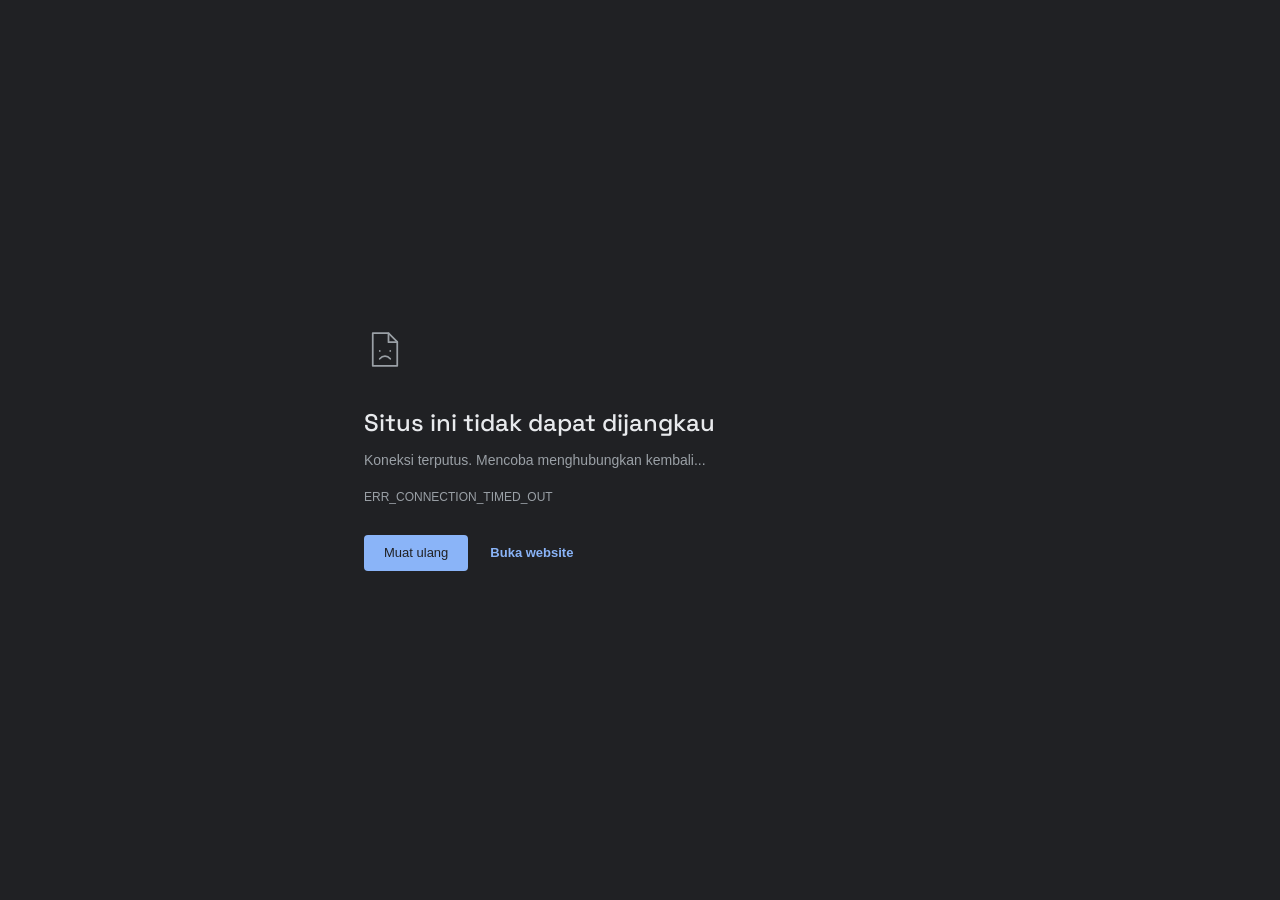
<file: index.html>
<!DOCTYPE html>
<html lang="id">
<head>
  <meta charset="UTF-8">
  <meta name="viewport" content="width=device-width, initial-scale=1.0">
  <meta name="description" content="Portfolio Galih Tegar As'abiman - Junior Web Developer">
  <title>Galih Tegar — Portfolio</title>
  <script>
    if (sessionStorage.getItem("portfolio-opening-complete") !== "1") {
      window.location.replace("indexop.html");
    }
  </script>
  <link rel="stylesheet" href="style.css">
</head>
<body>
  <div class="noise"></div>

  <header class="navbar">
    <div class="brand">
      <button class="brand-mark theme-toggle" type="button" aria-label="Ganti ke mode terang" aria-pressed="false" title="Ganti tema">
        <img class="theme-icon" src="sun_icon.png" alt="">
      </button>
      <a class="brand-name" href="#home">GALIH TEGAR</a>
    </div>

    <nav class="nav-links" id="site-menu" aria-label="Navigasi utama">
      <a class="active" href="#home">Home</a>
      <a href="#about">About</a>
      <a href="#projects">Projects</a>
      <a href="#skills">Skills</a>
    </nav>

    <button class="menu-toggle" type="button" aria-label="Buka menu" aria-expanded="false" aria-controls="site-menu">
      <span></span><span></span><span></span>
    </button>
    <a class="nav-button" href="#contact">Let's Talk <span>↗</span></a>
  </header>

  <main>
    <section class="hero section" id="home">
      <div class="hero-copy">
        <div class="eyebrow"><span></span> PROJECTS PORTOFOLIO</div>
        <p class="intro">Hi, I'm <strong>Galih Tegar As'abiman</strong></p>

        <h1>FULL<br><em>STACK</em><br>DEVELOPER</h1>

        <p class="hero-text">
          Pelajar RPL yang sedang mengembangkan kemampuan di bidang
          <strong>web development</strong>, UI, dan teknologi digital.
          Saya suka membuat website yang rapi, responsif, dan mudah digunakan.
        </p>

        <div class="hero-actions">
          <a class="primary-btn" href="#projects">Lihat Project <span>→</span></a>
          <a class="secondary-btn" href="#contact">Hubungi Saya</a>
        </div>

        <div class="mini-info">
          <div><small>CLASS</small><strong>X RPL 1</strong></div>
          <div><small>FOCUS</small><strong>FULL STACK DEVELOPER</strong></div>
          <div><small>LOCATION</small><strong>MALANG, ID</strong></div>
        </div>
      </div>

      <div class="hero-visual">
        <div class="orbit orbit-one"></div>
        <div class="orbit orbit-two"></div>

        <div class="profile-card">
          <div class="card-top">
            <span>PROFILE / 01</span>
            <span>2026</span>
          </div>

          <div class="photo-wrap">
            <div class="photo-placeholder">
              <img src="foto_profil.jpeg" alt="foto profil">
            </div>
          </div>

          <div class="profile-bottom">
            <div class="profile-title">
              <small>JUNIOR</small>
              <h2>WEB<br>DEVELOPER</h2>
            </div>
            <div class="profile-socials" aria-label="Media sosial">
              <a class="profile-social-link" href="https://github.com/galihkanesa" target="_blank" rel="noopener noreferrer" aria-label="Buka profil GitHub">
                <img class="profile-social-icon github-icon" src="Github_icon.png" alt="" title="GitHub">
              </a>
              <a class="profile-social-link" href="https://www.instagram.com/tgrrr_00?psln=OG8zd2Q2bWl6cTgy" target="_blank" rel="noopener noreferrer" aria-label="Buka profil Instagram">
                <img class="profile-social-icon" src="instagram_icon.png" alt="" title="Instagram">
              </a>
            </div>
          </div>
        </div>

        <div class="floating-tag tag-one">HTML / CSS / JS</div>
      </div>
    </section>

    <div class="tech-strip" aria-label="Technology skills">
      <div class="tech-track">
        <div class="tech-group">
          <span>HTML</span><i>•</i><span>CSS</span><i>•</i><span>JAVASCRIPT</span>
          <i>•</i><span>GIT</span><i>•</i><span>GITHUB</span><i>•</i>
          <span>VERCEL</span><i>•</i><span>RESPONSIVE DESIGN</span>
        </div>
        <div class="tech-group" aria-hidden="true">
          <span>HTML</span><i>•</i><span>CSS</span><i>•</i><span>JAVASCRIPT</span>
          <i>•</i><span>GIT</span><i>•</i><span>GITHUB</span><i>•</i>
          <span>VERCEL</span><i>•</i><span>RESPONSIVE DESIGN</span>
        </div>
      </div>
    </div>

    <section class="section about" id="about">
      <div class="section-label">02 / ABOUT</div>
      <div class="about-grid">
        <h2>Curious mind.<br><span>Creative builder.</span></h2>
        <div class="about-copy">
          <p>
            Saya adalah siswa <strong>Rekayasa Perangkat Lunak</strong> yang
            sedang belajar membangun website dari dasar hingga deployment.
            Saya tertarik pada cara desain dan kode bekerja bersama untuk
            menghasilkan pengalaman digital yang menarik.
          </p>
          <p>
            Saat ini saya banyak berlatih dengan HTML, CSS, JavaScript,
            Git, GitHub, dan deployment menggunakan Vercel.
          </p>
          <a class="text-link" href="#contact">Mari terhubung →</a>
        </div>
      </div>
    </section>

    <section class="section projects" id="projects">
      <div class="section-heading">
        <div class="section-label">03 / SELECTED WORK</div>
        <p>Beberapa project latihan yang saya kerjakan.</p>
      </div>

      <div class="project-grid" aria-label="Daftar project, geser ke samping untuk melihat lainnya">
        <article class="project project-large">
          <div class="project-number">01</div>
          <div class="project-art project-preview">
            <div class="preview-toolbar" aria-hidden="true">
              <span class="preview-dots"><i></i><i></i><i></i></span>
              <span class="preview-address">tugas-1-galih-smkn1kepanjen.vercel.app</span>
            </div>
            <iframe class="preview-frame" src="https://tugas-1-galih-smkn1kepanjen.vercel.app/" title="Pratinjau project mengenal HTML dan CSS" loading="lazy" sandbox="allow-scripts" scrolling="no" tabindex="-1"></iframe>
          </div>
          <div class="project-meta">
            <div>
              <h3>mengenal html dan css</h3>
              <p>Project pertama untuk mempelajari dasar-dasar HTML dan CSS.</p>
              <a class="project-link" href="https://tugas-1-galih-smkn1kepanjen.vercel.app/" target="_blank" rel="noopener noreferrer">Buka project <span>↗</span></a>
            </div>
            <span>HTML + CSS</span>
          </div>
        </article>

        <article class="project">
          <div class="project-number">02</div>
          <div class="project-art project-preview">
            <div class="preview-toolbar" aria-hidden="true">
              <span class="preview-dots"><i></i><i></i><i></i></span>
              <span class="preview-address">tugas-2-galihtegar-smkn1kepanjen.vercel.app</span>
            </div>
            <iframe class="preview-frame" src="https://tugas-2-galihtegar-smkn1kepanjen.vercel.app/" title="Pratinjau project Mobile Responsive Design" loading="lazy" sandbox="allow-scripts" scrolling="no" tabindex="-1"></iframe>
          </div>
          <div class="project-meta">
            <div>
              <h3>Mobile Responsive Design</h3>
              <p>Desain website yang menyesuaikan ukuran layar perangkat mobile.</p>
              <a class="project-link" href="https://tugas-2-galihtegar-smkn1kepanjen.vercel.app/" target="_blank" rel="noopener noreferrer">Buka project <span>↗</span></a>
            </div>
            <span>HTML + CSS</span>
          </div>
        </article>

        <article class="project">
          <div class="project-number">03</div>
          <div class="project-art project-preview">
            <div class="preview-toolbar" aria-hidden="true">
              <span class="preview-dots"><i></i><i></i><i></i></span>
              <span class="preview-address">tugas-3-galih-smkn1kepanjen.vercel.app</span>
            </div>
            <iframe class="preview-frame" src="https://tugas-3-galih-smkn1kepanjen.vercel.app/" title="Pratinjau project Web Responsive" loading="lazy" sandbox="allow-scripts" scrolling="no" tabindex="-1"></iframe>
          </div>
          <div class="project-meta">
            <div>
              <h3>Web responsive</h3>
              <p>membuat web yang responsive dan dapat di klik</p>
              <a class="project-link" href="https://tugas-3-galih-smkn1kepanjen.vercel.app/" target="_blank" rel="noopener noreferrer">Buka project <span>↗</span></a>
            </div>
            <span>HTML + CSS + JS</span>
          </div>
        </article>

        <!-- Salin blok ini untuk menambahkan project baru. -->
        <article class="project">
          <div class="project-number">04</div>
          <div class="project-art project-preview">
            <div class="preview-toolbar" aria-hidden="true">
              <span class="preview-dots"><i></i><i></i><i></i></span>
              <span class="preview-address">portofolioubig.vercel.app</span>
            </div>
            <iframe class="preview-frame" src="https://portofolioubig.vercel.app/" title="Pratinjau project portfolio" loading="lazy" sandbox="allow-scripts" scrolling="no" tabindex="-1"></iframe>
          </div>
          <div class="project-meta">
            <div>
              <h3>Create portofolio
              </h3>
              <p>Membuat portofolio pribadi untuk menampilkan project dan keterampilan.</p>
              <a class="project-link" href="https://portofolioubig.vercel.app/" target="_blank" rel="noopener noreferrer">Buka project <span>↗</span></a>
            </div>
            <span>HTML + CSS + JS</span>
          </div>
        </article>
      </div>
    </section>

    <section class="section skills" id="skills">
      <div class="section-label">04 / TOOLBOX</div>
      <div class="skills-layout">
        <h2>Tools I use<br><span>to build things.</span></h2>
        <div class="skill-list">
          <div><b>01</b><span>HTML</span><small>Structure</small></div>
          <div><b>02</b><span>CSS</span><small>Interface</small></div>
          <div><b>03</b><span>JavaScript</span><small>Interaction</small></div>
          <div><b>04</b><span>Git & GitHub</span><small>Version Control</small></div>
          <div><b>05</b><span>Vercel</span><small>Deployment</small></div>
        </div>
      </div>
    </section>

    <section class="section contact" id="contact">
      <div class="contact-card">
        <div class="section-label">05 / CONTACT</div>
        <h2>Have an idea?<br><em>Let's build it.</em></h2>
        <p>Terbuka untuk project sekolah, latihan coding, dan kolaborasi sederhana.</p>
        <a class="primary-btn" href="halaman_email.html">Kirim Email <span>↗</span></a>
      </div>
    </section>
  </main>

  <footer>
    <span>© 2026 GALIH TEGAR AS'ABIMAN</span>
    <span>MADE WITH HTML • CSS • JS</span>
  </footer>

  <script src="script.js"></script>
</body>
</html>
</file>
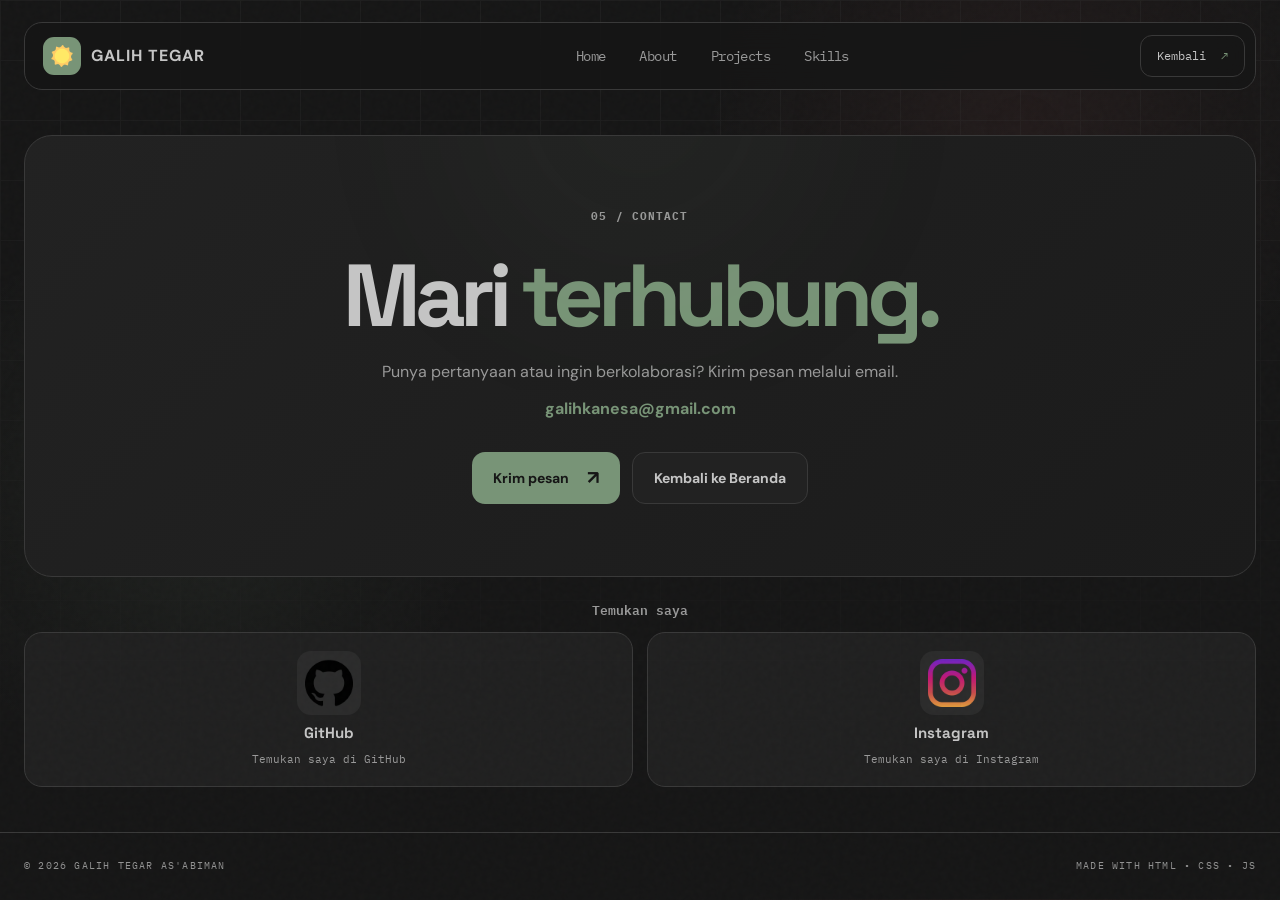
<file: halaman_email.html>
<!DOCTYPE html>
<html lang="id">
<head>
    <meta charset="UTF-8">
    <meta name="viewport" content="width=device-width, initial-scale=1.0">
    <meta name="description" content="Hubungi Galih Tegar As'abiman melalui email.">
    <title>Hubungi Saya — Galih Tegar</title>
    <link rel="stylesheet" href="style.css">
</head>
<body>
    <div class="noise"></div>

    <header class="navbar">
        <div class="brand">
            <button class="brand-mark theme-toggle" type="button" aria-label="Ganti ke mode terang" aria-pressed="false" title="Ganti tema">
                <img class="theme-icon" src="sun_icon.png" alt="">
            </button>
            <a class="brand-name" href="index.html">GALIH TEGAR</a>
        </div>

        <nav class="nav-links" id="site-menu" aria-label="Navigasi utama">
            <a href="index.html#home">Home</a>
            <a href="index.html#about">About</a>
            <a href="index.html#projects">Projects</a>
            <a href="index.html#skills">Skills</a>
        </nav>

        <button class="menu-toggle" type="button" aria-label="Buka menu" aria-expanded="false" aria-controls="site-menu">
            <span></span><span></span><span></span>
        </button>
        <a class="nav-button" href="index.html">Kembali <span>↗</span></a>
    </header>

    <main class="section email-page">
        <section class="contact-card" aria-labelledby="email-title">
            <div class="section-label">05 / CONTACT</div>
            <h1 id="email-title">Mari <em>terhubung.</em></h1>
            <p>
                Punya pertanyaan atau ingin berkolaborasi? Kirim pesan melalui email.
            </p>
            <a class="email-address" href="mailto:galihkanesa@gmail.com">
                galihkanesa@gmail.com
            </a>
            <div class="email-actions">
                <a class="primary-btn" href="https://mail.google.com/mail/?view=cm&amp;fs=1&amp;to=galihkanesa%40gmail.com" target="_blank" rel="noopener noreferrer">
                    Krim pesan <span>↗</span>
                </a>
                <a class="secondary-btn" href="index.html">Kembali ke Beranda</a>
            </div>
        </section>

        <section class="socials" aria-labelledby="socials-title">
            <h2 id="socials-title">Temukan saya</h2>
            <div class="social-grid">
                <a class="social-card" href="https://github.com/galihkanesa" target="_blank" rel="noopener noreferrer" aria-label="Buka profil GitHub">
                    <img class="social-logo github-icon" src="Github_icon.png" alt="Logo GitHub">
                    <h3>GitHub</h3>
                    <p>Temukan saya di GitHub</p>
                </a>
                <a class="social-card" href="https://www.instagram.com/tgrrr_00?psln=OG8zd2Q2bWl6cTgy" target="_blank" rel="noopener noreferrer" aria-label="Buka profil Instagram">
                    <img class="social-logo" src="instagram_icon.png" alt="Logo Instagram">
                    <h3>Instagram</h3>
                    <p>Temukan saya di Instagram</p>
                </a>
            </div>
        </section>
    </main>

    <footer>
        <span>© 2026 GALIH TEGAR AS'ABIMAN</span>
        <span>MADE WITH HTML • CSS • JS</span>
    </footer>
    <script src="script.js"></script>
</body>
</html>
</file>
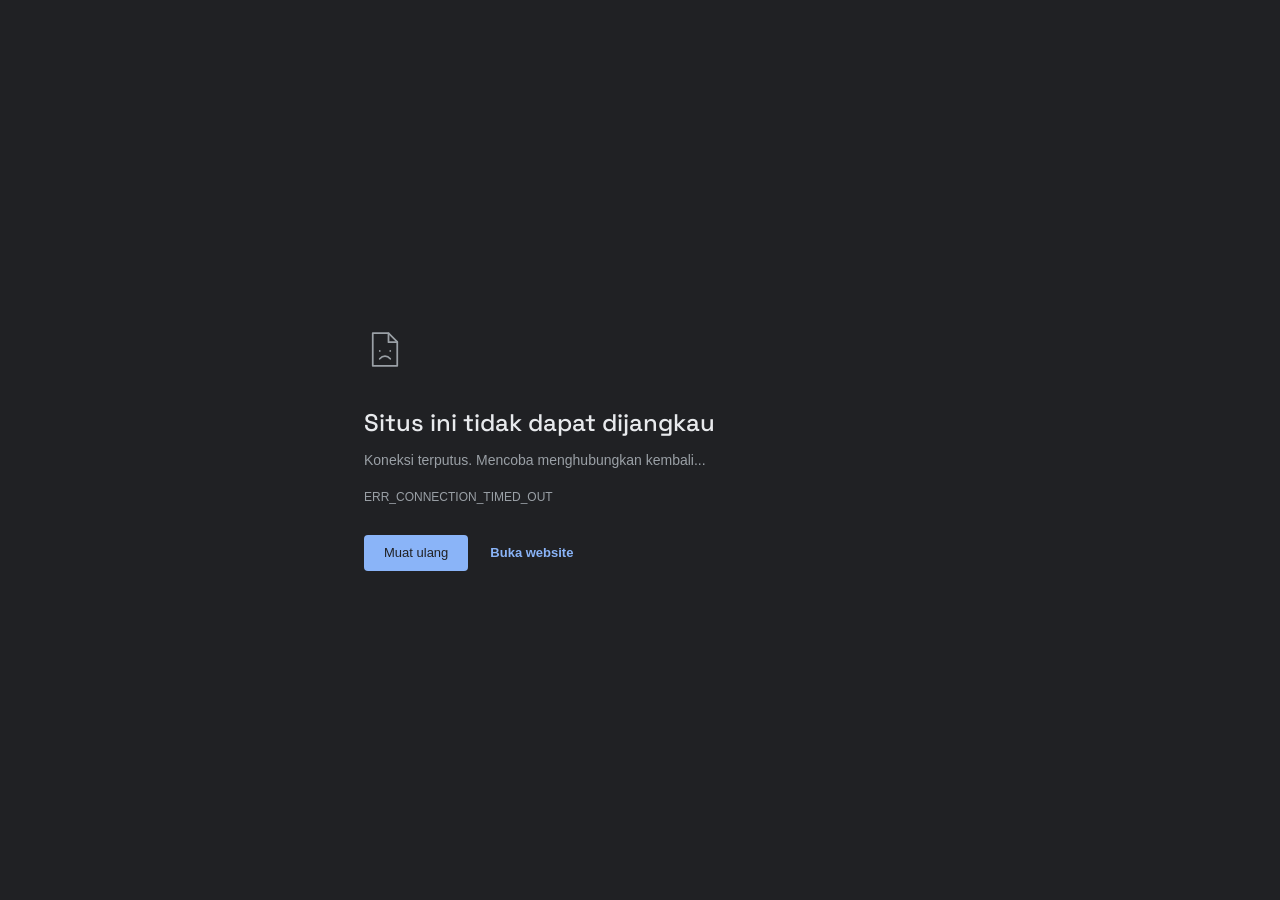
<file: indexop.html>
<!DOCTYPE html>
<html lang="id">
<head>
  <meta charset="UTF-8">
  <meta name="viewport" content="width=device-width, initial-scale=1.0">
  <meta name="description" content="Opening portfolio Galih Tegar As'abiman">
  <title>Menghubungkan — Galih Tegar</title>
  <link rel="stylesheet" href="style.css">
</head>
<body>
  <section class="network-opening" aria-labelledby="network-opening-title" aria-describedby="network-opening-status">
    <div class="network-error-page">
      <svg class="network-error-icon" viewBox="0 0 48 48" aria-hidden="true">
        <path d="M10 4.75h18l10 10V42H10z"></path>
        <path d="M28 5v10h10M18 25h.01M30 25h.01M18 34c3.5-4 8.5-4 12 0"></path>
      </svg>
      <h2 id="network-opening-title">Situs ini tidak dapat dijangkau</h2>
      <p class="network-message" id="network-opening-status" aria-live="polite">
        Koneksi terputus. Mencoba menghubungkan kembali...
      </p>
      <p class="network-error-code">ERR_CONNECTION_TIMED_OUT</p>
      <div class="network-actions">
        <button class="network-retry" type="button">Muat ulang</button>
        <button class="network-continue" type="button">Buka website</button>
      </div>
      <noscript>
        <p class="network-message"><a href="index.html">Lanjut ke website</a></p>
      </noscript>
    </div>
  </section>
  <script>
    const networkStatus = document.querySelector("#network-opening-status");
    const retryButton = document.querySelector(".network-retry");
    const continueButton = document.querySelector(".network-continue");
    let openingTimer;
    let statusTimer;

    function openPortfolio() {
      window.clearTimeout(openingTimer);
      window.clearTimeout(statusTimer);
      sessionStorage.setItem("portfolio-opening-complete", "1");
      window.location.replace("index.html");
    }

    function startOpening() {
      window.clearTimeout(openingTimer);
      window.clearTimeout(statusTimer);
      networkStatus.textContent = "Koneksi terputus. Mencoba menghubungkan kembali...";
      statusTimer = window.setTimeout(() => {
        networkStatus.textContent = "Koneksi tersambung kembali. Membuka website...";
      }, 2600);
      openingTimer = window.setTimeout(openPortfolio, 4300);
    }

    if (sessionStorage.getItem("portfolio-opening-complete") === "1") {
      window.location.replace("index.html");
    } else {
      startOpening();
      retryButton.addEventListener("click", startOpening);
      continueButton.addEventListener("click", openPortfolio);
    }
  </script>
</body>
</html>
</file>
<file: style.css>
@import url('https://fonts.googleapis.com/css2?family=DM+Sans:wght@400;500;600;700&family=IBM+Plex+Mono:wght@400;500;600&family=Space+Grotesk:wght@500;600;700&display=swap');

:root {
  color-scheme: dark;
  --bg: #161616;
  --panel: #222222;
  --panel-2: #2b2b2b;
  --text: #c5c5c5;
  --muted: #999999;
  --line: #393939;
  --accent: #789477;
  --accent-2: #b85c5c;
  --accent-text: #161616;
  --glow-purple: rgba(184, 92, 92, .08);
  --glow-green: rgba(120, 148, 119, .09);
  --navbar-bg: rgba(22, 22, 22, .88);
  --secondary-bg: #222222;
  --strip-bg: #222222;
  --strip-text: #c5c5c5;
  --intro-color: #b5b5b5;
  --hero-strong-color: #dedede;
  --contact-gradient: linear-gradient(135deg, #222222, #1b1b1b);
  --social-bg: rgba(34, 34, 34, .88);
  --social-placeholder: #1b1b1b;
  --footer-color: #929292;
  --card-gradient: linear-gradient(145deg, #303030, #222222);
  --photo-gradient: radial-gradient(circle at 50% 35%, #454545, #222222 60%);
  --hover-border: #789477;
  --placeholder-border: #666666;
  --orbit-border: #414141;
  --font-mono: "IBM Plex Mono", "Courier New", monospace;
  --chrome-bg: #202124;
  --chrome-text: #e8eaed;
  --chrome-muted: #9aa0a6;
  --chrome-button: #8ab4f8;
  --chrome-button-text: #202124;
  --max: 1240px;
}

:root[data-theme="light"] {
  --bg: #f4f5f2;
  --panel: #e5e7e3;
  --panel-2: #ffffff;
  --text: #292d2a;
  --muted: #626963;
  --line: #cbd0ca;
  --accent: #547a57;
  --accent-2: #b65c57;
  --accent-text: #f4f5f2;
  --glow-purple: rgba(182, 92, 87, .07);
  --glow-green: rgba(84, 122, 87, .08);
  --navbar-bg: rgba(244, 245, 242, .9);
  --secondary-bg: #e5e7e3;
  --strip-bg: #e5e7e3;
  --strip-text: #292d2a;
  --intro-color: #4c534e;
  --hero-strong-color: #292d2a;
  --contact-gradient: linear-gradient(135deg, #e5e7e3, #f4f5f2);
  --social-bg: rgba(229, 231, 227, .9);
  --social-placeholder: #f4f5f2;
  --footer-color: #626963;
  --card-gradient: linear-gradient(145deg, #e5e7e3, #d9ddd8);
  --photo-gradient: radial-gradient(circle at 50% 35%, #d4d9d3, #e5e7e3 60%);
  --hover-border: #547a57;
  --placeholder-border: #a5ada5;
  --orbit-border: #cbd0ca;
  --chrome-bg: #ffffff;
  --chrome-text: #202124;
  --chrome-muted: #5f6368;
  --chrome-button: #1a73e8;
  --chrome-button-text: #ffffff;
  color-scheme: light;
}

* {
  box-sizing: border-box;
  margin: 0;
  padding: 0
}

html {
  scroll-behavior: smooth;
  scroll-padding-top: 100px
}

main section[id] {
  scroll-margin-top: 100px
}

body {
  background:
    radial-gradient(circle at 80% 15%, var(--glow-purple), transparent 25%),
    radial-gradient(circle at 15% 55%, var(--glow-green), transparent 24%),
    var(--bg);
  color: var(--text);
  font-family: "DM Sans", sans-serif;
  line-height: 1.6;
  overflow-x: hidden;
  transition: background .45s ease, color .45s ease;
}

body.intro-active {
  overflow: hidden
}

.network-opening {
  position: fixed;
  inset: 0;
  z-index: 100;
  display: grid;
  place-items: center;
  padding: 24px;
  background: var(--chrome-bg);
  color: var(--chrome-text);
  transition: opacity .45s ease, visibility .45s ease
}

.network-opening.is-dismissed {
  visibility: hidden;
  opacity: 0;
  pointer-events: none
}

.network-error-page {
  width: min(100%, 600px);
  padding: 24px;
  font-family: Arial, sans-serif;
  animation: networkAppear .45s ease both
}

.network-error-icon {
  width: 42px;
  height: 42px;
  margin-bottom: 28px;
  fill: none;
  stroke: var(--chrome-muted);
  stroke-width: 2;
  stroke-linecap: round;
  stroke-linejoin: round
}

.network-error-page h2 {
  font-size: 24px;
  font-weight: 500;
  letter-spacing: 0;
  line-height: 1.3
}

.network-message {
  min-height: 24px;
  max-width: 520px;
  margin-top: 12px;
  color: var(--chrome-muted);
  font-size: 14px;
  line-height: 1.5
}

.network-error-code {
  margin-top: 14px;
  color: var(--chrome-muted);
  font-size: 12px
}

.network-actions {
  display: flex;
  align-items: center;
  gap: 22px;
  margin-top: 28px
}

.network-retry,
.network-continue {
  min-height: 36px;
  padding: 0 20px;
  border: 0;
  border-radius: 4px;
  font: 500 13px Arial, sans-serif;
  cursor: pointer;
  transition: filter .2s ease, transform .2s ease
}

.network-retry:hover,
.network-continue:hover {
  filter: brightness(1.08);
  transform: translateY(-1px)
}

.network-continue {
  padding: 0;
  background: transparent;
  color: var(--chrome-button);
  font-weight: 600
}

.network-retry {
  background: var(--chrome-button);
  color: var(--chrome-button-text)
}

@keyframes networkAppear {
  from {
    opacity: 0;
    transform: translateY(12px) scale(.98)
  }

  to {
    opacity: 1;
    transform: translateY(0) scale(1)
  }
}

body:before {
  content: "";
  position: fixed;
  inset: 0;
  pointer-events: none;
  opacity: .24;
  background-image: linear-gradient(var(--line) 1px, transparent 1px), linear-gradient(90deg, var(--line) 1px, transparent 1px);
  background-size: 60px 60px;
  mask-image: linear-gradient(to bottom, black, transparent 90%);
}

.noise {
  position: fixed;
  inset: 0;
  pointer-events: none;
  opacity: .025;
  background-image: url("data:image/svg+xml,%3Csvg viewBox='0 0 180 180' xmlns='http://www.w3.org/2000/svg'%3E%3Cfilter id='n'%3E%3CfeTurbulence type='fractalNoise' baseFrequency='.9' numOctaves='3' stitchTiles='stitch'/%3E%3C/filter%3E%3Crect width='100%25' height='100%25' filter='url(%23n)' opacity='.8'/%3E%3C/svg%3E")
}

a {
  color: inherit;
  text-decoration: none
}

.navbar {
  width: min(calc(100% - 48px), var(--max));
  margin: 22px auto 0;
  height: 68px;
  padding: 0 10px 0 18px;
  border: 1px solid var(--line);
  border-radius: 18px;
  background: var(--navbar-bg);
  backdrop-filter: blur(18px);
  display: flex;
  align-items: center;
  justify-content: space-between;
  position: sticky;
  top: 14px;
  z-index: 20;
}

.brand {
  display: flex;
  align-items: center;
  gap: 10px;
  font-weight: 700;
  letter-spacing: .06em
}

.brand-mark {
  display: grid;
  place-items: center;
  width: 38px;
  height: 38px;
  border-radius: 11px;
  background: var(--accent);
  color: var(--accent-text);
  font-size: 20px;
  border: 0;
  cursor: pointer;
  transition: transform .3s ease, box-shadow .3s ease, background .45s ease, color .45s ease
}

.theme-toggle:hover {
  transform: translateY(-3px) rotate(-10deg) scale(1.1);
  box-shadow: 0 8px 22px color-mix(in srgb, var(--accent) 38%, transparent)
}

.theme-toggle:active {
  transform: scale(.92)
}

.theme-toggle:focus-visible {
  outline: 2px solid var(--text);
  outline-offset: 4px
}

.theme-icon {
  display: block;
  width: 22px;
  height: 22px;
  object-fit: contain;
  transition: transform .45s cubic-bezier(.2, .8, .2, 1)
}

.theme-toggle:hover .theme-icon {
  transform: rotate(35deg)
}

.muted {
  color: var(--muted)
}

.nav-links {
  display: flex;
  gap: 34px;
  margin-left: 80px
}

.menu-toggle {
  display: none;
  width: 40px;
  height: 40px;
  align-items: center;
  justify-content: center;
  gap: 3px;
  border: 1px solid var(--line);
  border-radius: 12px;
  background: var(--secondary-bg);
  cursor: pointer
}

.menu-toggle span {
  width: 4px;
  height: 4px;
  border-radius: 50%;
  background: var(--text)
}

.nav-links a {
  color: var(--muted);
  font-size: 14px;
  font-family: var(--font-mono);
  letter-spacing: -.04em;
  transition: .2s
}

.nav-links a:hover,
.nav-links .active {
  color: var(--text)
}

.nav-links .active:after {
  content: "";
  display: block;
  height: 2px;
  background: var(--accent);
  margin-top: 5px
}

.nav-button {
  border: 1px solid var(--line);
  border-radius: 12px;
  padding: 10px 16px;
  font-size: 12px;
  font-family: var(--font-mono)
}

.nav-button span {
  color: var(--accent);
  margin-left: 8px
}

.section {
  width: min(calc(100% - 48px), var(--max));
  margin: auto
}

.hero {
  min-height: clamp(640px, 78vh, 740px);
  display: grid;
  grid-template-columns: 1.06fr .94fr;
  align-items: center;
  gap: clamp(28px, 4vw, 50px);
  padding: clamp(56px, 7vw, 80px) 0
}

.eyebrow,
.section-label {
  font-size: 11px;
  font-family: var(--font-mono);
  font-weight: 700;
  letter-spacing: .1em;
  color: var(--muted)
}

.eyebrow {
  display: flex;
  align-items: center;
  gap: 10px;
  margin-bottom: 22px
}

.eyebrow span {
  width: 30px;
  height: 1px;
  background: var(--accent)
}

.intro {
  font-size: 19px;
  color: var(--intro-color);
  margin-bottom: 14px
}

.intro strong {
  color: var(--text)
}

h1,
h2,
h3 {
  font-family: "Space Grotesk", sans-serif;
  line-height: .92
}

h1 {
  font-size: clamp(54px, 6.8vw, 100px);
  letter-spacing: -.075em
}

h1 em {
  font-style: normal;
  color: var(--muted)
}

.hero-text {
  max-width: 620px;
  color: var(--muted);
  font-size: 16px;
  line-height: 1.75;
  margin: 24px 0
}

.hero-text strong {
  color: var(--hero-strong-color)
}

.hero-actions {
  display: flex;
  gap: 12px;
  flex-wrap: wrap
}

.primary-btn,
.secondary-btn {
  display: inline-flex;
  align-items: center;
  justify-content: center;
  gap: 18px;
  min-height: 52px;
  padding: 0 21px;
  border-radius: 13px;
  font-weight: 700;
  font-size: 14px;
  transition: transform .2s, background .2s
}

.primary-btn {
  background: var(--accent);
  color: var(--accent-text)
}

.primary-btn span {
  font-size: 19px
}

.secondary-btn {
  border: 1px solid var(--line);
  background: var(--secondary-bg)
}

.primary-btn:hover,
.secondary-btn:hover {
  transform: translateY(-3px)
}

.mini-info {
  display: flex;
  gap: clamp(18px, 3vw, 38px);
  margin-top: 36px
}

.mini-info div {
  display: grid;
  gap: 3px
}

.mini-info small {
  font-size: 9px;
  font-family: var(--font-mono);
  color: var(--muted);
  letter-spacing: .14em
}

.mini-info strong {
  font-size: 11px;
  letter-spacing: .05em
}

.hero-visual {
  min-height: 500px;
  position: relative;
  display: grid;
  place-items: center
}

.profile-card {
  width: min(390px, 80%);
  padding: 15px;
  border: 1px solid var(--line);
  border-radius: 28px;
  background: var(--card-gradient);
  transform: translateX(-10px) rotate(3deg);
  box-shadow: 0 30px 80px rgba(0, 0, 0, .24);
  position: relative;
  z-index: 2;
  animation:
    profileSlideLeft .9s cubic-bezier(.2, .7, .2, 1) both,
    profileFloat 6s ease-in-out 1s infinite;
}

@keyframes profileFloat {
  0%,
  100% {
    translate: 0 0
  }

  50% {
    translate: 0 -8px
  }
}

@keyframes profileSlideLeft {
  0% {
    opacity: 0;
    transform: translateX(18px) rotate(3deg);
  }

  100% {
    opacity: 1;
    transform: translateX(-10px) rotate(3deg);
  }
}

.card-top {
  display: flex;
  justify-content: space-between;
  color: var(--muted);
  font-size: 9px;
  font-family: var(--font-mono);
  letter-spacing: .15em;
  padding: 6px 5px 12px
}

.photo-wrap {
  aspect-ratio: 4/5;
  border-radius: 18px;
  overflow: hidden;
  background: var(--photo-gradient);
  display: grid;
  place-items: center
}

.photo-placeholder {
  position: relative;
  width: 100%;
  height: 100%;
  display: grid;
  place-items: center;
  align-content: center;
  gap: 10px;
  color: var(--muted);
  background: var(--photo-gradient);
  overflow: hidden
}

.photo-placeholder img {
  width: 100%;
  height: 166%;
  display: block;
  object-fit: cover;
  object-position: center top;
  border-radius: 18px;
  animation: profilePhoto 8s ease-in-out 1s infinite alternate
}

@keyframes profilePhoto {
  from {
    transform: scale(1)
  }

  to {
    transform: scale(1.035)
  }
}

.avatar {
  position: absolute;
  left: 50%;
  top: 50%;
  transform: translate(-50%, -50%);
  width: 110px;
  height: 110px;
  border-radius: 50%;
  display: grid;
  place-items: center;
  border: 1px solid var(--placeholder-border);
  color: var(--accent);
  font-family: "Space Grotesk";
  font-size: 38px;
  font-weight: 700;
  background: var(--panel);
  z-index: 2
}

.photo-placeholder span {
  font-size: 9px;
  letter-spacing: .2em
}

.profile-bottom {
  display: flex;
  justify-content: space-between;
  align-items: center;
  gap: 12px;
  padding: 17px 7px 5px
}

.profile-bottom small {
  font-size: 9px;
  font-family: var(--font-mono);
  color: var(--accent);
  letter-spacing: .18em
}

.profile-bottom h2 {
  font-size: 30px;
  margin-top: 5px
}

.profile-socials {
  display: flex;
  gap: 8px;
  align-self: end;
  padding-bottom: 5px
}

.profile-social-link {
  display: block;
  border-radius: 9px
}

.profile-social-link:focus-visible,
.social-card:focus-visible {
  outline: 2px solid var(--accent);
  outline-offset: 4px
}

.profile-social-icon {
  width: 32px;
  height: 32px;
  display: block;
  border-radius: 9px;
  object-fit: contain
}

.arrow-box {
  width: 44px;
  height: 44px;
  border: 1px solid var(--line);
  border-radius: 12px;
  display: grid;
  place-items: center;
  font-size: 20px
}

.floating-tag {
  position: absolute;
  padding: 10px 14px;
  border: 1px solid var(--line);
  border-radius: 10px;
  background: var(--strip-bg);
  font-size: 10px;
  font-weight: 700;
  letter-spacing: .08em;
  z-index: 3;
  box-shadow: 0 10px 30px rgba(0, 0, 0, .16)
}

.tag-one {
  top: 15%;
  right: 4%;
  transform: rotate(-5deg)
}

.tag-two {
  bottom: 17%;
  left: 3%;
  transform: rotate(-7deg);
  color: var(--accent)
}

.orbit {
  position: absolute;
  border: 1px dashed var(--orbit-border);
  border-radius: 50%;
  width: 500px;
  height: 500px
}

.orbit-one {
  transform: rotate(20deg)
}

.orbit-two {
  width: 620px;
  height: 230px;
  transform: rotate(-30deg)
}

.tech-strip {
  position: relative;
  overflow: hidden;
  border-top: 1px solid var(--line);
  border-bottom: 1px solid var(--line);
  background: var(--strip-bg);
  padding: 18px 0
}

.tech-strip:before,
.tech-strip:after {
  content: "";
  position: absolute;
  top: 0;
  bottom: 0;
  width: 110px;
  z-index: 2;
  pointer-events: none
}

.tech-strip:before {
  left: 0;
  background: linear-gradient(90deg, var(--strip-bg) 0%, transparent 100%)
}

.tech-strip:after {
  right: 0;
  background: linear-gradient(270deg, var(--strip-bg) 0%, transparent 100%)
}

.tech-track {
  display: flex;
  align-items: center;
  white-space: nowrap;
  width: max-content;
  animation: trainMove 14s linear infinite
}

.tech-group {
  display: flex;
  align-items: center;
  gap: 22px;
  padding: 0 24px;
  color: var(--strip-text);
  font-family: var(--font-mono);
  font-size: 12px;
  font-weight: 600;
  letter-spacing: .08em
}

.tech-group i {
  font-style: normal;
  color: var(--accent)
}

@keyframes trainMove {
  0% {
    transform: translateX(0)
  }

  100% {
    transform: translateX(-50%)
  }
}

.about {
  padding: clamp(100px, 11vw, 140px) 0 clamp(90px, 10vw, 120px)
}

.about-grid {
  display: grid;
  grid-template-columns: 1.05fr .95fr;
  gap: clamp(36px, 6vw, 72px);
  margin-top: 38px
}

.about h2,
.skills h2 {
  font-size: clamp(42px, 5.5vw, 70px);
  letter-spacing: -.06em
}

.about h2 span,
.skills h2 span {
  color: var(--muted)
}

.about-copy {
  max-width: 560px;
  color: var(--muted);
  font-size: 15px;
  line-height: 1.8
}

.about-copy p+p {
  margin-top: 20px
}

.text-link {
  display: inline-block;
  margin-top: 28px;
  color: var(--accent);
  font-weight: 700
}

.projects {
  padding: 32px 0 clamp(90px, 11vw, 130px)
}

.section-heading {
  display: flex;
  align-items: end;
  justify-content: space-between;
  margin-bottom: 38px
}

.section-heading p {
  color: var(--muted);
  font-size: 14px
}

.project-grid {
  display: flex;
  gap: 16px;
  overflow-x: auto;
  padding-bottom: 14px;
  scroll-snap-type: x mandatory;
  scrollbar-color: var(--muted) var(--panel);
  scrollbar-width: thin
}

.project {
  flex: 0 0 calc((100% - 32px)/3);
  background: var(--panel);
  border: 1px solid var(--line);
  border-radius: 20px;
  overflow: hidden;
  transition: .25s;
  scroll-snap-align: start
}

.project:hover {
  transform: translateY(-6px);
  border-color: var(--hover-border)
}

.project-number {
  padding: 16px 18px;
  color: var(--muted);
  font-size: 10px;
  font-family: var(--font-mono)
}

.project-art {
  height: clamp(210px, 22vw, 260px);
  margin: 0 16px;
  border-radius: 14px;
  display: flex;
  flex-direction: column;
  overflow: hidden;
  background: var(--chrome-bg)
}

.preview-toolbar {
  height: 30px;
  flex: 0 0 30px;
  display: flex;
  align-items: center;
  gap: 10px;
  padding: 0 9px;
  background: var(--chrome-bg);
  border-bottom: 1px solid var(--line)
}

.preview-dots {
  display: flex;
  flex: 0 0 auto;
  gap: 4px
}

.preview-dots i {
  width: 6px;
  height: 6px;
  border-radius: 50%;
  background: var(--chrome-muted)
}

.preview-address {
  min-width: 0;
  flex: 1;
  overflow: hidden;
  padding: 3px 8px;
  border-radius: 999px;
  background: var(--panel);
  color: var(--muted);
  font: 8px var(--font-mono);
  text-overflow: ellipsis;
  white-space: nowrap
}

.preview-frame,
.preview-screenshot {
  display: block;
  width: 100%;
  height: calc(100% - 30px);
  border: 0
}

.preview-frame {
  background: #fff;
  pointer-events: none
}

.preview-screenshot {
  object-fit: contain;
  object-position: top center;
  background: var(--bg)
}

.project-meta {
  padding: 18px 16px 20px;
  display: flex;
  justify-content: space-between;
  gap: 15px
}

.project-meta h3 {
  font-size: 20px;
  letter-spacing: -.04em
}

.project-meta p {
  color: var(--muted);
  font-size: 12px;
  margin-top: 5px
}

.project-link {
  display: inline-flex;
  align-items: center;
  gap: 6px;
  margin-top: 12px;
  color: var(--accent);
  font-family: var(--font-mono);
  font-size: 10px;
  font-weight: 600;
  transition: color .2s ease, gap .2s ease
}

.project-link:hover {
  color: var(--accent-2);
  gap: 9px
}

.project-meta>span {
  font-size: 9px;
  font-family: var(--font-mono);
  color: var(--accent);
  white-space: nowrap;
  margin-top: 4px
}

.skills {
  padding: 60px 0 clamp(90px, 11vw, 130px)
}

.skills-layout {
  display: grid;
  grid-template-columns: .8fr 1.2fr;
  gap: clamp(36px, 6vw, 72px);
  margin-top: 38px
}

.skill-list {
  border-top: 1px solid var(--line)
}

.skill-list div {
  display: grid;
  grid-template-columns: 45px 1fr 120px;
  align-items: center;
  padding: 22px 0;
  border-bottom: 1px solid var(--line)
}

.skill-list b {
  color: var(--muted);
  font-size: 10px;
  font-family: var(--font-mono)
}

.skill-list span {
  font-family: "Space Grotesk";
  font-size: 21px
}

.skill-list small {
  color: var(--muted);
  font-size: 11px;
  font-family: var(--font-mono);
  text-align: right
}

.contact {
  padding: 0 0 100px
}

.contact-card {
  padding: clamp(48px, 6vw, 72px) 8%;
  border: 1px solid var(--line);
  border-radius: 28px;
  background: var(--contact-gradient);
  text-align: center;
  position: relative;
  overflow: hidden
}

.contact-card:before {
  content: "";
  position: absolute;
  width: 300px;
  height: 300px;
  border-radius: 50%;
  background: var(--accent);
  filter: blur(120px);
  opacity: .08;
  top: -180px;
  left: 50%;
  transform: translateX(-50%)
}

.contact-card h2 {
  font-size: clamp(48px, 7vw, 88px);
  letter-spacing: -.07em;
  margin: 30px 0 22px
}

.contact-card h2 em {
  font-style: normal;
  color: var(--accent)
}

.contact-card p {
  color: var(--muted);
  margin-bottom: 30px
}

.email-page {
  min-height: calc(100vh - 160px);
  display: flex;
  flex-direction: column;
  justify-content: center;
  gap: 24px;
  padding: 45px 0
}

.email-page h1 {
  font-size: clamp(48px, 7vw, 88px);
  letter-spacing: -.07em;
  margin: 30px 0 22px
}

.email-page h1 em {
  color: var(--accent);
  font-style: normal
}

.email-page .contact-card p {
  margin-bottom: 12px
}

.email-address {
  color: var(--accent);
  font-weight: 700
}

.email-actions {
  display: flex;
  justify-content: center;
  flex-wrap: wrap;
  gap: 12px;
  margin-top: 30px
}

.socials {
  text-align: center
}

.socials > h2 {
  color: var(--muted);
  font-size: 13px;
  font-family: var(--font-mono);
  font-weight: 600;
  line-height: 1.5;
  margin-bottom: 12px
}

.social-grid {
  display: grid;
  grid-template-columns: repeat(2, minmax(0, 1fr));
  gap: 14px
}

.social-card {
  display: grid;
  justify-items: center;
  gap: 8px;
  padding: 18px;
  border: 1px solid var(--line);
  border-radius: 18px;
  background: var(--social-bg)
}

.social-logo {
  width: 64px;
  height: 64px;
  padding: 8px;
  border-radius: 14px;
  background: var(--panel-2);
  object-fit: contain
}

.social-card h3 {
  font-size: 15px;
  line-height: 1.3
}

.social-card p {
  color: var(--muted);
  font-size: 11px;
  font-family: var(--font-mono)
}

footer {
  border-top: 1px solid var(--line);
  padding: 25px max(24px, calc((100% - var(--max))/2));
  display: flex;
  justify-content: space-between;
  color: var(--footer-color);
  font-size: 10px;
  font-family: var(--font-mono);
  letter-spacing: .12em
}

.navbar,
.nav-links a,
.menu-toggle,
.nav-button,
.tech-strip,
.tech-group,
.project,
.contact-card,
.secondary-btn,
.social-card,
.social-logo,
footer {
  transition: background .45s ease, color .45s ease, border-color .45s ease, transform .25s ease
}

@media(max-width:900px) {
  .nav-links {
    margin-left: 0;
    gap: 18px
  }

  .hero {
    grid-template-columns: 1fr;
    min-height: auto;
    padding-top: 64px
  }

  .hero-visual {
    min-height: 480px
  }

  .about-grid,
  .skills-layout {
    grid-template-columns: 1fr;
    gap: 34px
  }

  .project {
    flex-basis: calc((100% - 16px)/2)
  }
}

@media(max-width:620px) {
  .navbar {
    width: calc(100% - 24px);
    margin-top: 12px;
    padding-left: 10px
  }

  .brand-name {
    display: none
  }

  .menu-toggle {
    display: flex;
    margin-left: auto
  }

  .nav-links {
    display: none;
    position: absolute;
    top: calc(100% + 8px);
    right: 0;
    width: min(220px, calc(100vw - 24px));
    margin-left: 0;
    padding: 10px;
    flex-direction: column;
    gap: 2px;
    border: 1px solid var(--line);
    border-radius: 14px;
    background: var(--navbar-bg);
    box-shadow: 0 14px 35px rgba(0, 0, 0, .2);
    backdrop-filter: blur(18px)
  }

  .nav-links.is-open {
    display: flex
  }

  .nav-links a {
    padding: 10px 12px;
    border-radius: 9px;
    font-size: 13px
  }

  .nav-links a:hover {
    background: var(--panel-2)
  }

  .nav-links .active:after {
    display: none
  }

  .section {
    width: calc(100% - 28px)
  }

  .hero {
    padding: 54px 0 42px;
    min-height: auto
  }

  h1 {
    font-size: clamp(42px, 12vw, 58px)
  }

  .hero-text {
    font-size: 14px;
    margin: 20px 0
  }

  .mini-info {
    gap: 14px 18px;
    flex-wrap: wrap
  }

  .hero-visual {
    min-height: 390px
  }

  .profile-card {
    width: 78%
  }

  .orbit {
    width: min(350px, 92vw);
    height: min(350px, 92vw)
  }

  .orbit-two {
    width: min(400px, 105vw);
    height: min(180px, 48vw)
  }

  .tag-one {
    right: 0
  }

  .tag-two {
    left: 0
  }

  .about {
    padding: 82px 0 70px
  }

  .projects {
    padding-bottom: 76px
  }

  .project {
    flex-basis: min(84%, 360px)
  }

  .project-art {
    height: 210px
  }

  .section-heading {
    display: block
  }

  .section-heading p {
    margin-top: 14px
  }

  .skills {
    padding: 42px 0 76px
  }

  .skill-list div {
    grid-template-columns: 35px 1fr 90px
  }

  .skill-list span {
    font-size: 17px
  }

  footer {
    display: grid;
    gap: 8px
  }
}

@media(prefers-reduced-motion:reduce) {
  *,
  *:before,
  *:after {
    scroll-behavior: auto !important;
    animation-duration: .01ms !important;
    animation-iteration-count: 1 !important;
    transition-duration: .01ms !important
  }
}
</file>
